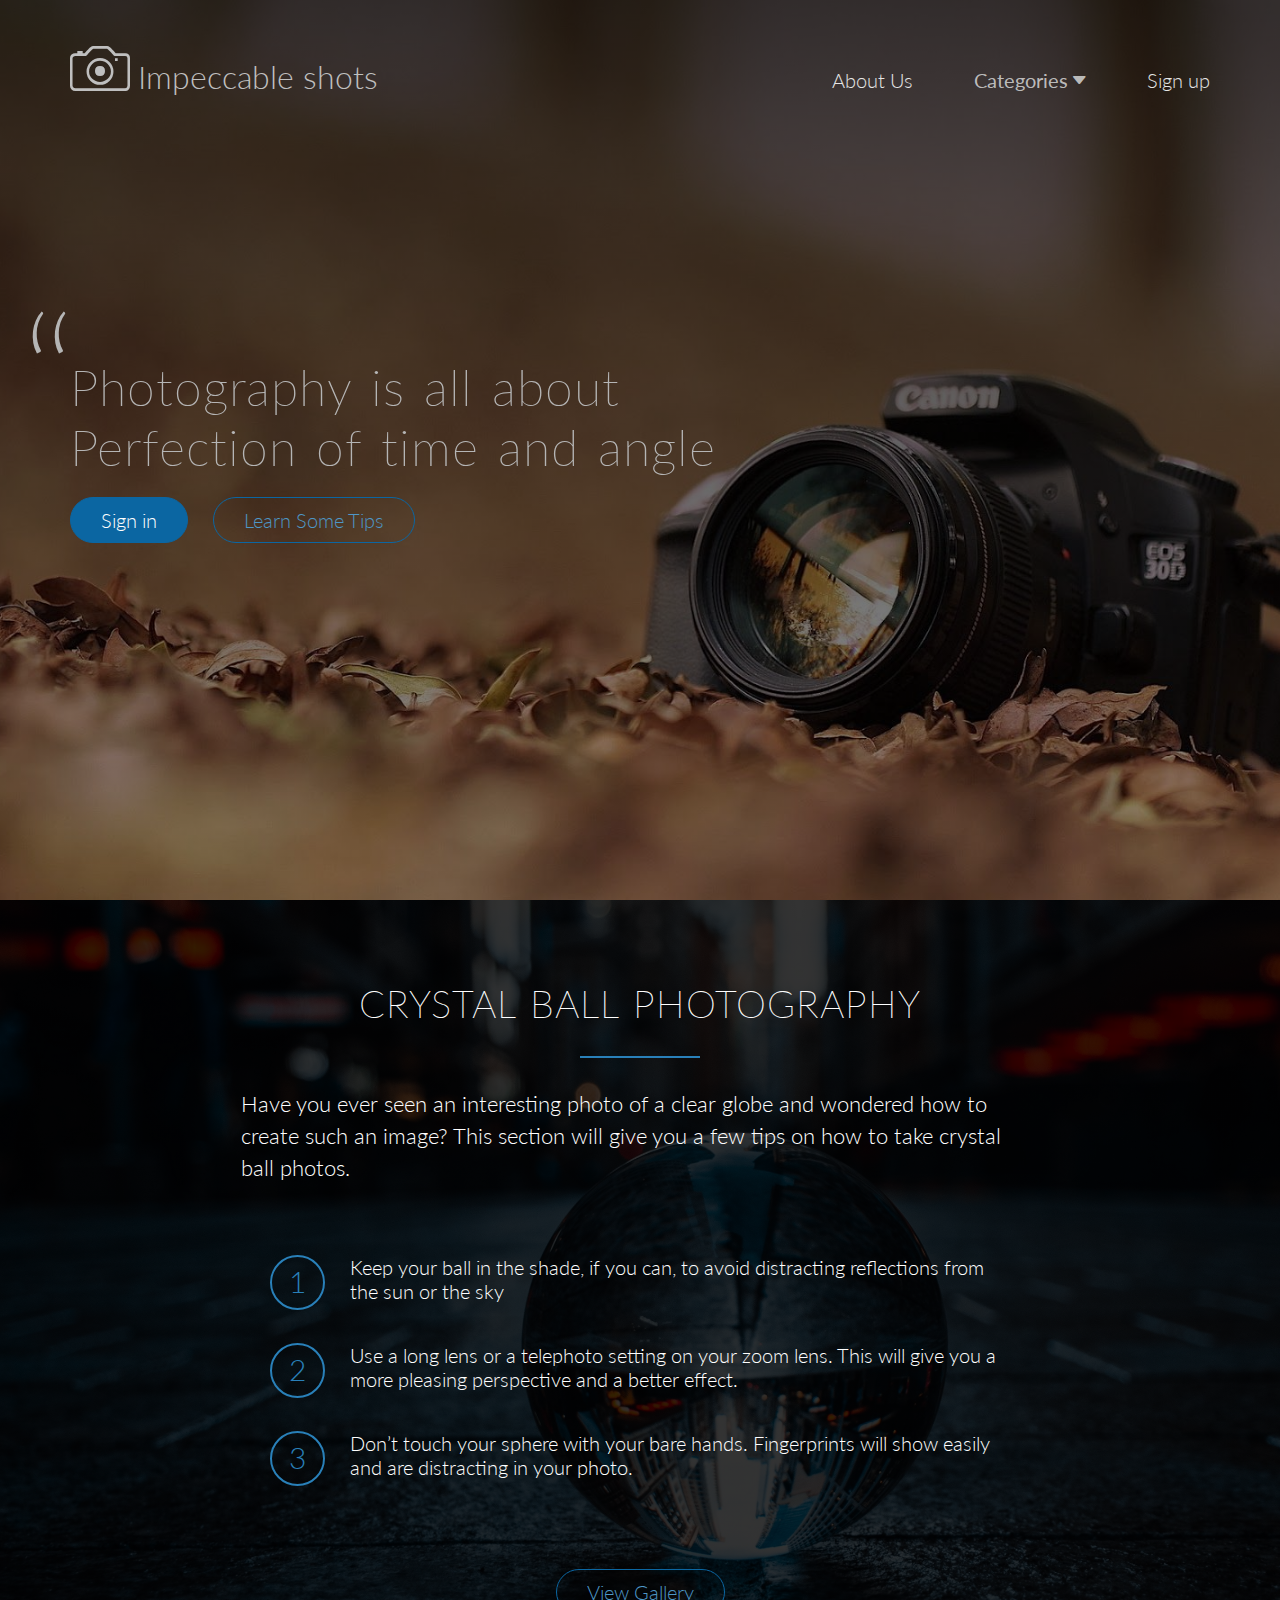
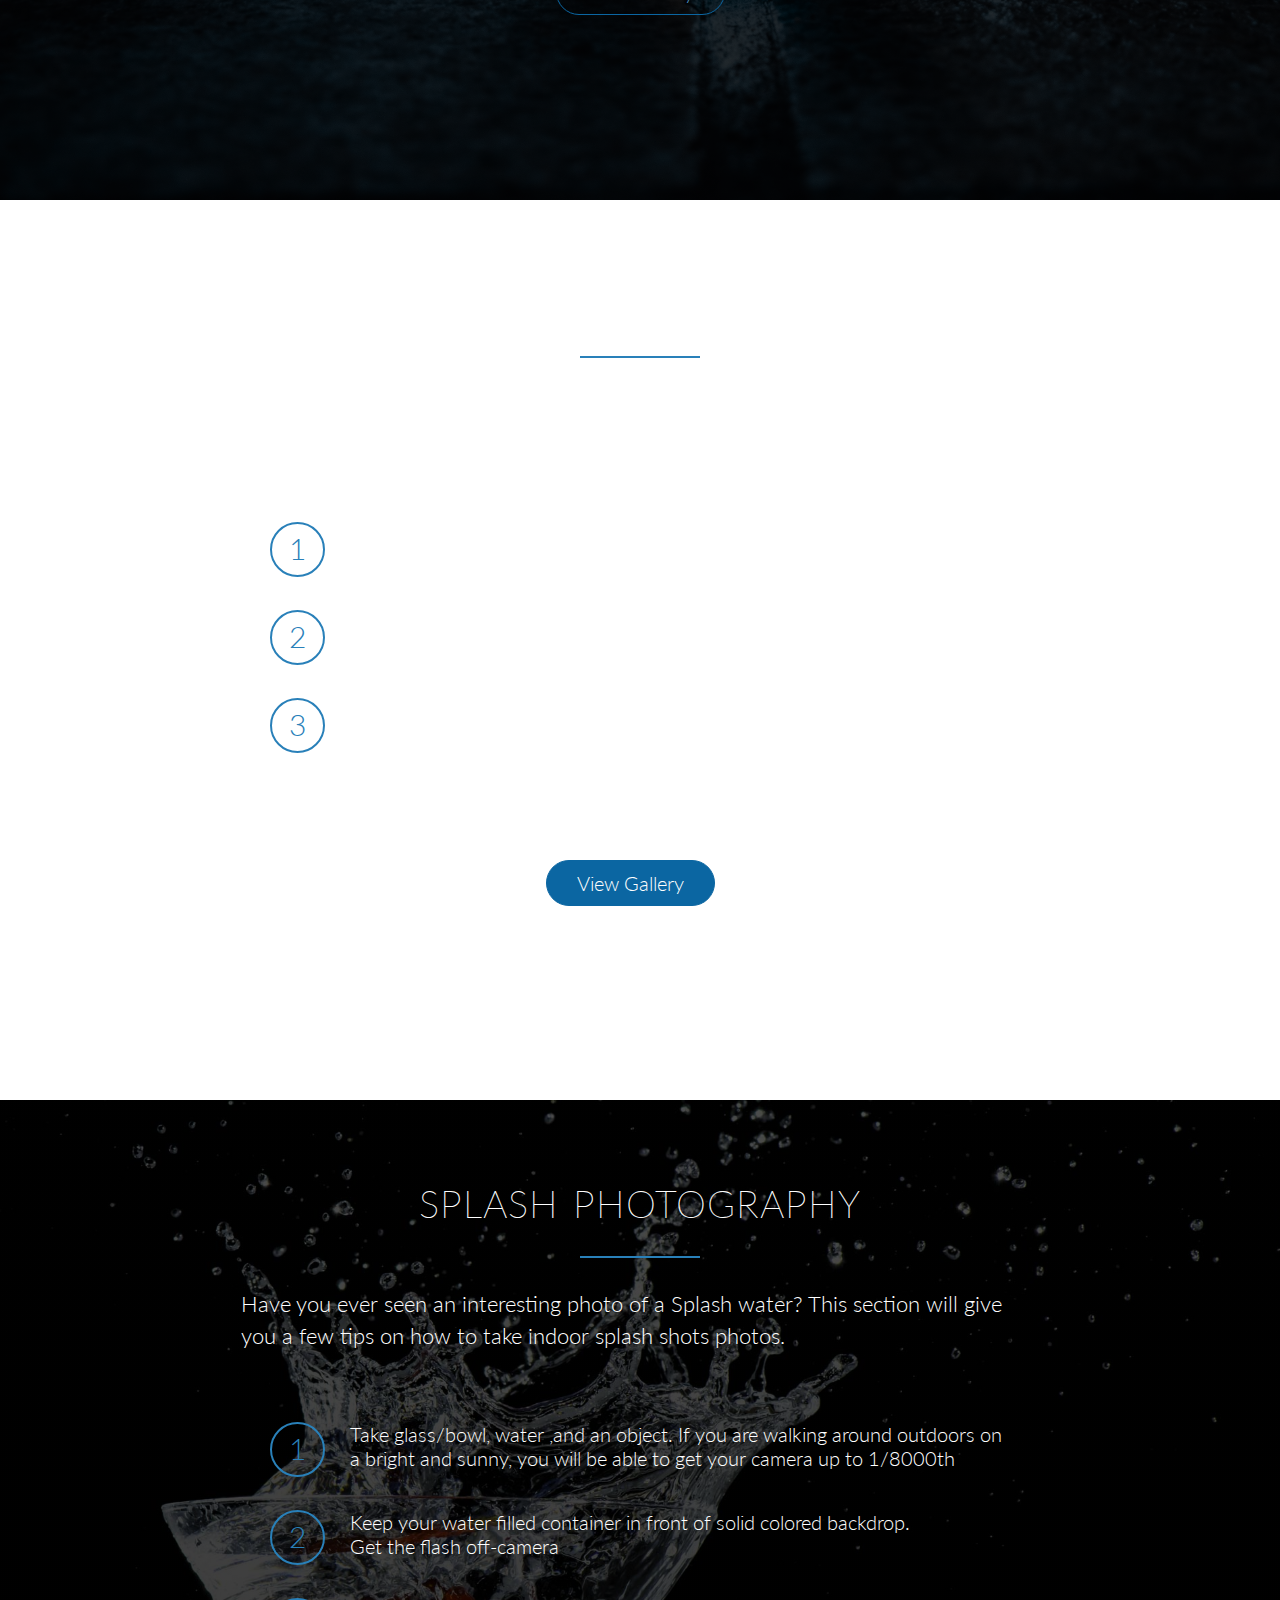
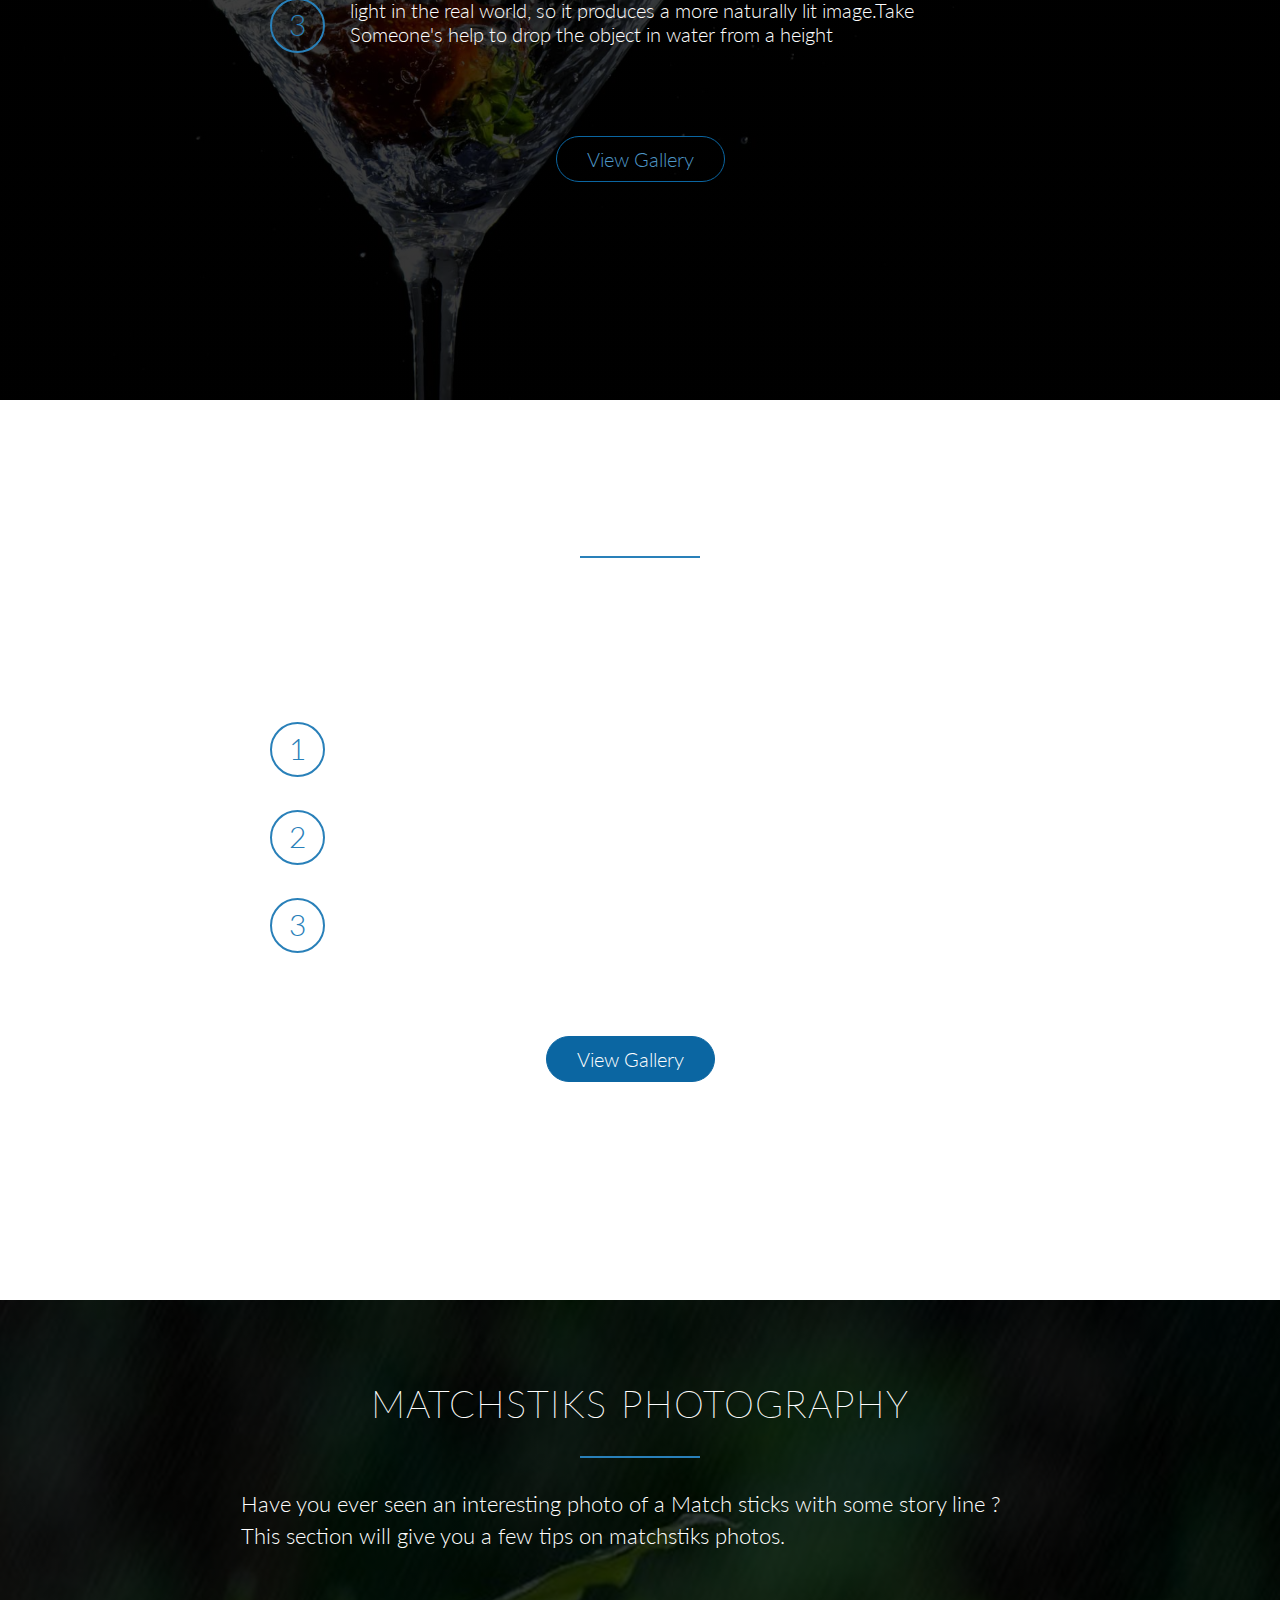
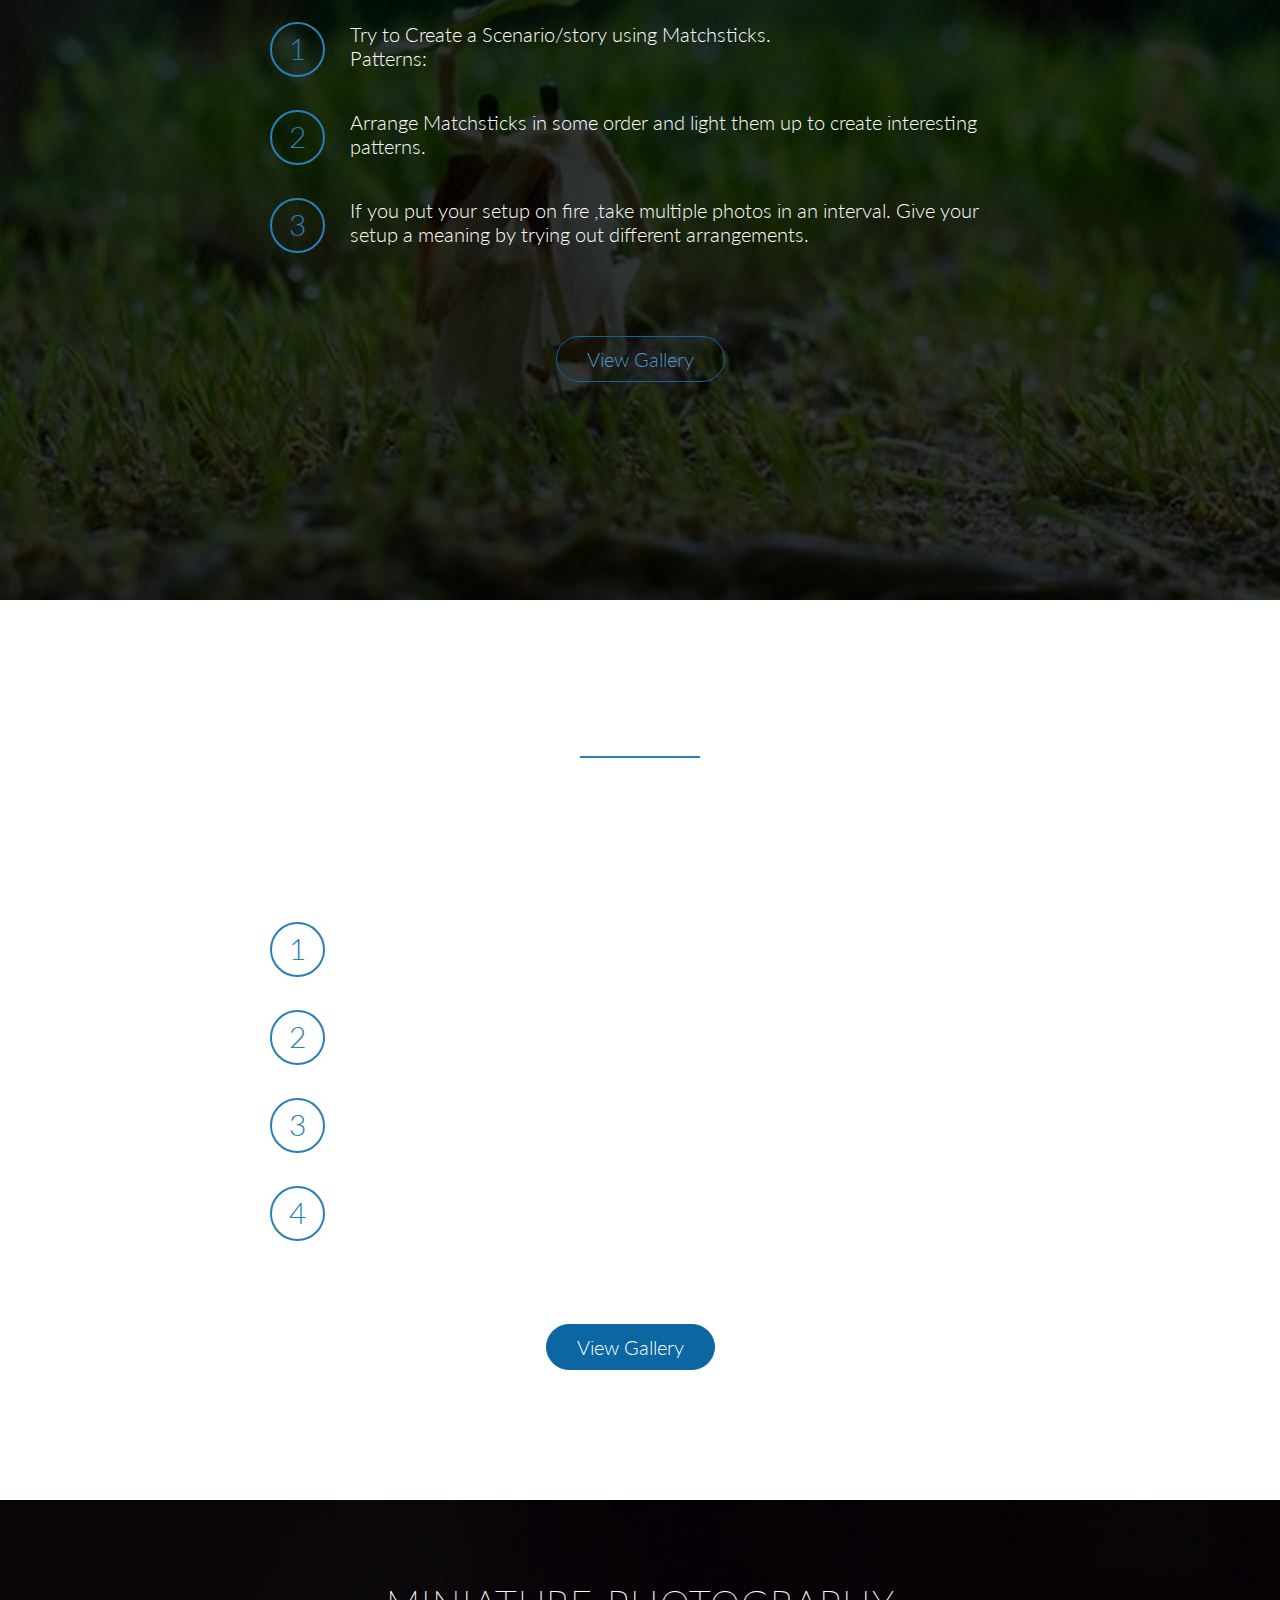
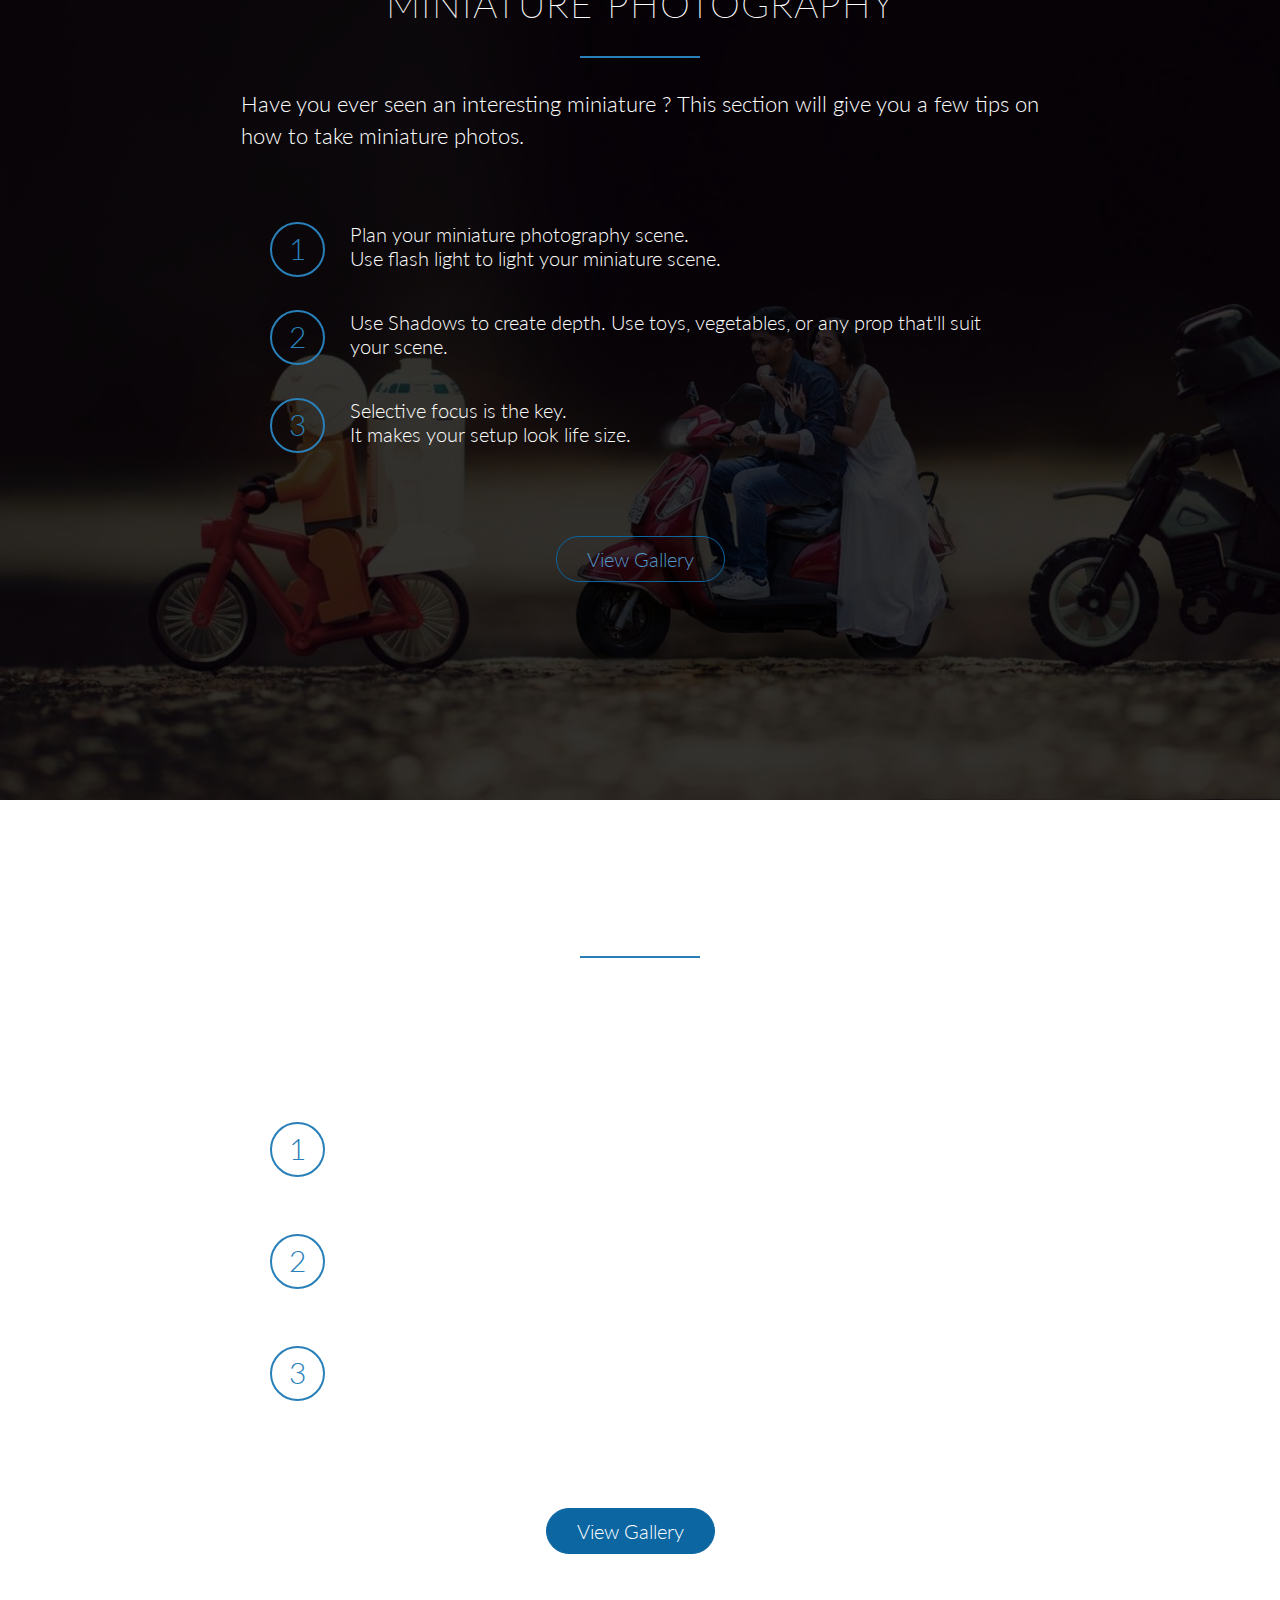
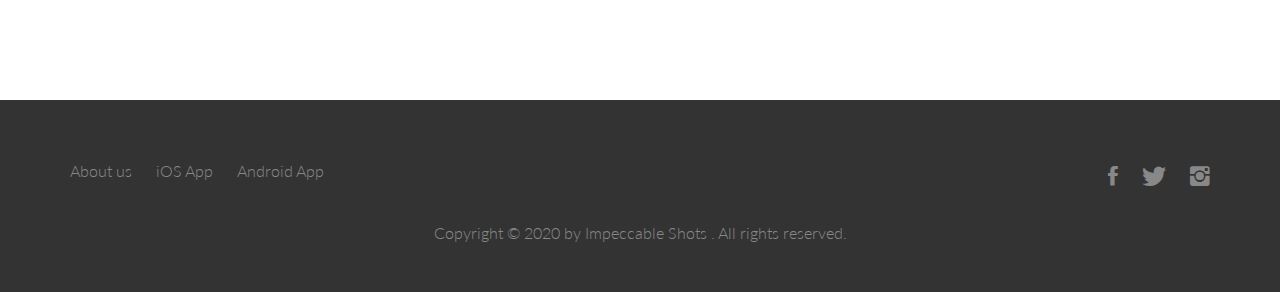
<file: Photography website/index.html>
<!doctype html>
<html lang="en">
    <head>
      <link rel="stylesheet" type="text/css" href="vendors/css/normalize.css">
        <link rel="stylesheet" type="text/css" href="vendors/css/grid.css">
        <link rel ="stylesheet" type="text/css" href="resources/css/style.css">  
        <link rel ="stylesheet" type="text/css" href="vendors/css/ionicons.min.css">
        <link href="https://fonts.googleapis.com/css2?family=Lato:ital,wght@0,100;0,300;0,400;1,300&display=swap" rel="stylesheet">
        <title>Impeccable Shots</title>
    </head>
    <body>
        <header>
            <nav>
            <div class="row">
                  <i class="ion-ios-camera-outline logo"><span>Impeccable shots</span></i>
                <ul class="main-nav">
                <li><a href="aboutus.html">About Us</a></li>
                
                <li><div class="dropdown">
    <button class="dropbtn">Categories 
      <i class="ion-arrow-down-b"></i>
    </button>
    <div class="dropdown-content">
      <a href="#crystal">Crystal Ball </a>
      <a href="#oil">Oil and Water </a>
      <a href="#splash">Splash</a>
        <a href="#smoke">Smoke</a>
        <a href="#mat">Matchsticks</a>
        <a href="#flat">Flat Lay Food</a>
        <a href="#mini">Miniature</a>
        <a href="#land">Landscape</a>
                    </div></div> </li>
                <li><a href="signup.html">Sign up</a> </li>
                </ul>
                </div>
            </nav>
           
           <div class="herotextbox" >
               <h1><blockquote>Photography is all about <br> Perfection of time and angle</blockquote>
                </h1>
                <a href="signin.html" class="btn btn-full" >Sign in</a> 
                <a href="#crystal" class="btn btn-ghost" >Learn Some Tips </a>
            </div>
                
        
        </header>
        
        <section class="vaccant crystalball" id="crystal">
        <h2>Crystal Ball Photography</h2>
            <div class="row">
            <p class="starterp">Have you ever seen an interesting photo of a clear globe and wondered how to create such an image? This section will give you a few tips on how to take crystal ball photos.</p>
            </div>
            <div class="row steps-box">
             <div class="works-step">
                  <div>1</div>
                  <p>Keep your ball in the shade, if you can, to avoid distracting reflections from the sun or the sky</p>
                  </div>
                  <div class="works-step">
                  <div>2</div>
                  <p>Use a long lens or a telephoto setting on your zoom lens. This will give you a more pleasing perspective and a better effect.</p>
                  </div>
                  <div class="works-step">
                  <div>3</div>
                 <p>Don’t touch your sphere with your bare hands. Fingerprints will show easily and are distracting in your photo.</p>
                  </div>
                <div class="format">  <a href="gallery.html" class="btn btn-ghost " >View Gallery </a></div>
              
                </div>
        
        </section>
        
        <section class="vaccant oil" id="oil">
        <h2>Oil and Water Photography</h2>
            <div class="row">
            <p class="starterp">Have you ever seen an interesting photo of a rainbow drops ? This section will give you a few tips on how to take Oil on water photos.</p>
            </div>
            <div class="row steps-box">
             <div class="works-step">
                  <div>1</div>
                  <p>Make sure your images are colourful, full of visual interest and bright.Collect together a few basic items-Glass,Water,Oil</p>
                  </div>
                  <div class="works-step">
                  <div>2</div>
                  <p>A bright and bold background will enhance your images and Set up your workspace</p>
                  </div>
                  <div class="works-step">
                  <div>3</div>
                 <p>Be aware that the amount of water.Add washing-up liquid to emphasise the oil droplets.Now Use a macro lens to get good and close to your oil and water abstracts</p>
                  </div>
                <div class="format">  <a href="gallery.html" class="btn btn-full " >View Gallery </a></div>
              
                </div>
        
        </section>
        
         <section class="vaccant splashshot" id="splash">
        <h2>Splash Photography</h2>
            <div class="row">
            <p class="starterp">Have you ever seen an interesting photo of a Splash water? This section will give you a few tips on how to take indoor splash shots photos.</p>
            </div>
            <div class="row steps-box">
             <div class="works-step">
                  <div>1</div>
                  <p>Take glass/bowl, water ,and an object. If you are walking around outdoors on a bright and sunny, you will be able to get your camera up to 1/8000th</p>
                  </div>
                  <div class="works-step">
                  <div>2</div>
                  <p>Keep your water filled container in front of solid colored backdrop.<br>Get the flash off-camera</p>
                  </div>
                  <div class="works-step">
                  <div>3</div>
                 <p>light in the real world, so it produces a more naturally lit image.Take Someone's help to drop the object in water from a height</p>
                  </div>
                <div class="format">  <a href="gallery.html" class="btn btn-ghost " >View Gallery </a></div>
              
                </div>
        
        </section>
        
        <section class="vaccant smoke" id="smoke">
        <h2>Smoke Photography</h2>
            <div class="row">
            <p class="starterp">Have you ever seen an interesting photo of a Smoke ? This section will give you a few tips on how to take smoke photos.</p>
            </div>
            <div class="row steps-box">
             <div class="works-step">
                  <div>1</div>
                  <p>Take incense Sticks.<br>Use a container or an object as your subject. </p>
                  </div>
                  <div class="works-step">
                  <div>2</div>
                  <p>Put the Incense sticks inside it or somewhere out of your frame.<br>Background should be black or dark.</p>
                  </div>
                  <div class="works-step">
                  <div>3</div>
                 <p>Make sure that your background is dark. Now start clicking photos and experiment with different objects.</p>
                  </div>
                <div class="format">  <a href="gallery.html" class="btn btn-full " >View Gallery </a></div>
              
                </div>
        </section>
         <section class="vaccant matchsticks" id="mat">
        <h2>matchstiks Photography</h2>
            <div class="row">
            <p class="starterp">Have you ever seen an interesting photo of a Match sticks with some story line ? This section will give you a few tips on matchstiks photos.</p>
            </div>
            <div class="row steps-box">
             <div class="works-step">
                  <div>1</div>
                  <p>Try to Create a Scenario/story using Matchsticks.<br>Patterns:</p>
                  </div>
                  <div class="works-step">
                  <div>2</div>
                  <p>Arrange Matchsticks in some order and light them up to create interesting patterns.</p>
                  </div>
                  <div class="works-step">
                  <div>3</div>
                 <p>If you put your setup on fire ,take multiple photos in an interval. Give your setup a meaning by trying out different arrangements.</p>
                  </div>
                <div class="format">  <a href="gallery.html" class="btn btn-ghost " >View Gallery </a></div>
              
                </div>
        
        </section>
         
        <section class="vaccant food" id="flat">
        <h2>Flat lay food photos</h2>
            <div class="row">
            <p class="starterp">Have you ever seen an interesting photo of a food ? This section will give you a few tips on how to take flat food photos.</p>
            </div>
            <div class="row steps-box">
             <div class="works-step">
                  <div>1</div>
                  <p>Background:Choose a clean surface (wood,cloth,chart paper, tiles) that goes well with the vibe and your subjects.</p>
                  </div>
                  <div class="works-step">
                  <div>2</div>
                  <p>Human element: Stirring, mixing, slicing, eating, chopping, there are a ton of actions that you can play with.  </p>
                  </div>
                  <div class="works-step">
                  <div>3</div>
                 <p>Use props: make use of raw ingredientd used in your dish, cutlery , or tiny objects with similar color and shapes.</p>
                  </div>
                <div class="works-step">
                <div>4</div>
                 <p>Natural Light: keep your setup close to natural light. Even and bright light helps you capture the real colors.</p>
                  </div>
                <div class="format">  <a href="gallery.html" class="btn btn-full " >View Gallery </a></div>
              
                </div>
        </section>
         <section class="vaccant miniature" id="mini">
        <h2>Miniature photography</h2>
            <div class="row">
            <p class="starterp">Have you ever seen an interesting miniature ? This section will give you a few tips on how to take miniature photos.</p>
            </div>
            <div class="row steps-box">
             <div class="works-step">
                  <div>1</div>
                  <p>Plan your miniature photography scene.<br>Use flash light to light your miniature scene.</p>
                  </div>
                  <div class="works-step">
                  <div>2</div>
                  <p>Use Shadows to create depth. Use toys, vegetables, or any prop that'll suit your scene.</p>
                  </div>
                  <div class="works-step">
                  <div>3</div>
                 <p>Selective focus is the key.<br>It makes your setup look life size.</p>
                  </div>
                <div class="format">  <a href="gallery.html" class="btn btn-ghost " >View Gallery </a></div>
              
                </div>
        
        </section>
         <section class="vaccant landscape" id="land">
        <h2>Landscape photography</h2>
            <div class="row">
            <p class="starterp">Have you ever seen an Landscape photos ? This section will give you a few tips on how to take such photos.</p>
            </div>
            <div class="row steps-box">
             <div class="works-step">
                  <div>1</div>
                  <p>Flowing Water: 

If a river or stream flows through the landscape you are shooting, think about the character of it and how to convey that character in the image. </p>
                  </div>
                  <div class="works-step">
                  <div>2</div>
                  <p>Forests: As with any photograph, find a point of interest. It might be one slightly different tree trunk, a path winding through, or a splash of color on a flowering vine. </p>
                  </div>
                  <div class="works-step">
                  <div>3</div>
                 <p>Plains and Prairies: 

Wide-open spaces such as plains and prairies are among the hardest landscapes of all to photograph well because often they lack an obvious point of interest.</p>
                  </div>
                <div class="format">  <a href="gallery.html" class="btn btn-full " >View Gallery </a></div>
              
                </div>
        
        </section>
        <footer>
            <div class="row">
                <div class="col span-1-of-2">
                    <ul class="footer-nav">
                        <li><a href="aboutus.html" target="_blank">About us</a></li>
                        
                        <li><a href="https://www.apple.com/ios/app-store/" target="_blank">iOS App</a></li>
                        <li><a href="https://play.google.com/store/apps?hl=en" target="_blank">Android App</a></li>
                    </ul>
                </div>
                <div class="col span-1-of-2">
                    <ul class="social-links">
                        <li><a href="https://www.facebook.com/impeccable.shots.90"target="_blank"><i class="ion-social-facebook"></i></a></li>
                        <li><a href="https://twitter.com"target="_blank"><i class="ion-social-twitter"></i></a></li>
                        
                        <li><a href="https://www.instagram.com/impeccable.shots/?igshid=rq5lzuj3lg4x"target="_blank"><i class="ion-social-instagram"></i></a></li>
                    </ul>
                </div>
            </div>
            <div class="row">
                <p>
                    Copyright &copy; 2020 by Impeccable Shots . All rights reserved.
                </p>
            </div>
        </footer>
       
    </body>
</html>
</file>
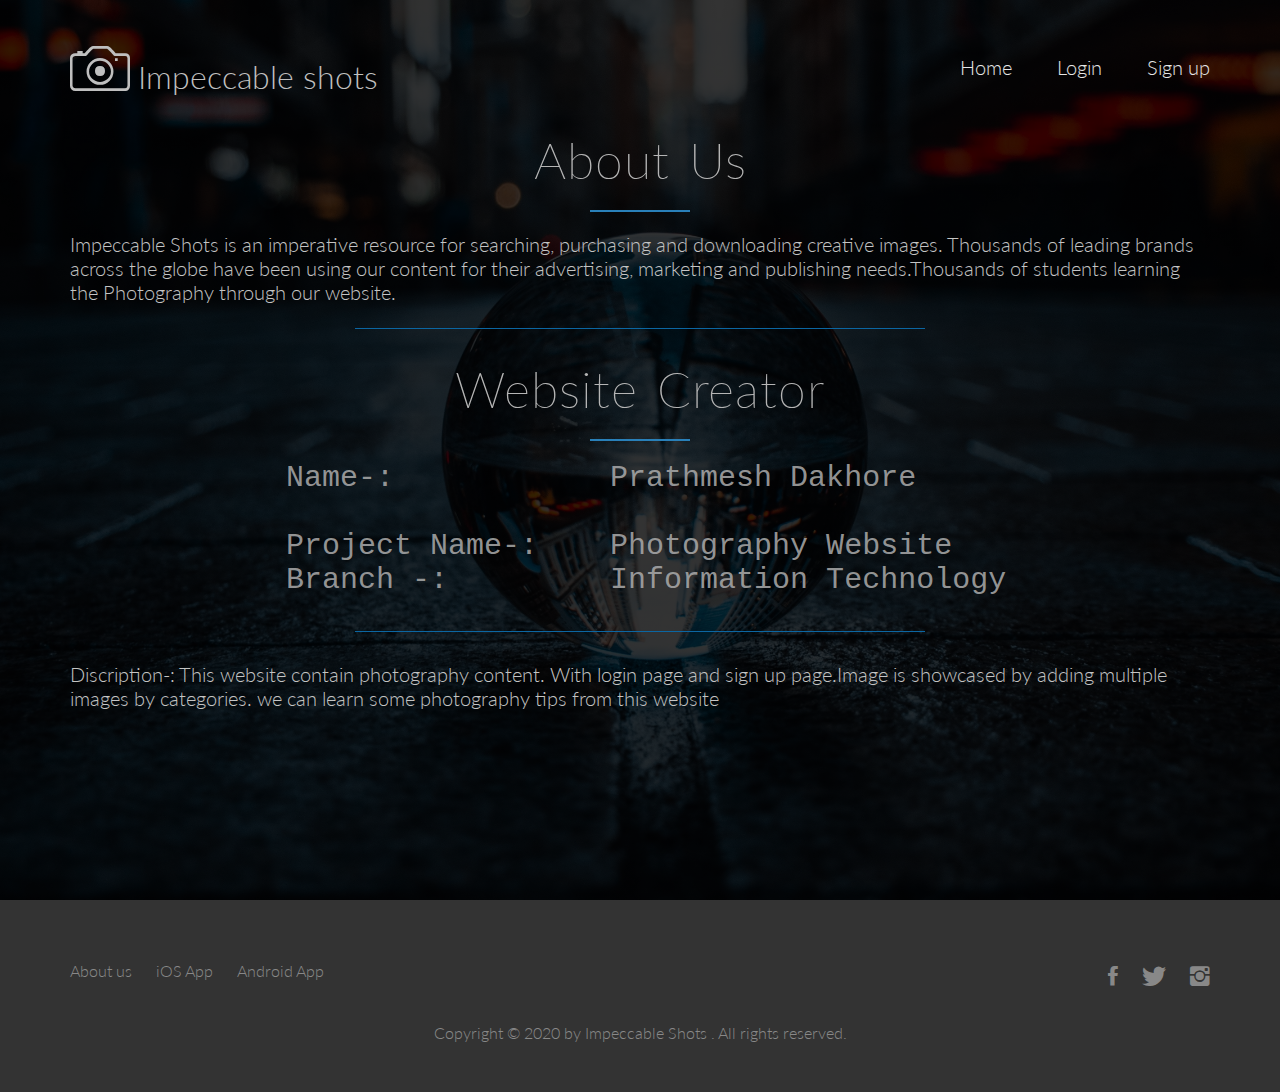
<file: Photography website/aboutus.html>
<!doctype html>
<html lang="en">
    <head>
        <link rel="stylesheet" type="text/css" href="vendors/css/grid.css">
         <link rel ="stylesheet" type="text/css" href="resources/css/style.css"> 
        <link rel ="stylesheet" type="text/css" href="resources/css/aboutus.css"> 
        <link rel ="stylesheet" type="text/css" href="vendors/css/ionicons.min.css">
        <link href="https://fonts.googleapis.com/css2?family=Lato:ital,wght@0,100;0,300;0,400;1,300&display=swap" rel="stylesheet">
        <title>About Us</title>
    </head>
    <section>
        <nav>
            <div class="row">
                  <i class="ion-ios-camera-outline logo"><span>Impeccable shots</span></i>
                <ul class="main-nav">
                <li><a href="index.html">Home</a></li>
                
                <li><a href="signin.html">Login</a> </li>
                <li><a href="signup.html">Sign up</a> </li>
                </ul>
                </div>
            </nav>
    <body>
        <div class="row">
   <h1>About Us</h1>
            <p>Impeccable Shots is an imperative resource for searching, purchasing and downloading creative images. Thousands of leading brands across the globe have been using our content for their advertising, marketing and publishing needs.Thousands of students learning the Photography through our website.</p><br>
            <hr>
            <h1>Website Creator</h1>
            
            <pre>            Name-:            Prathmesh Dakhore
            
            Project Name-:    Photography Website
            Branch -:         Information Technology
                   </pre>
          <hr>
            <p> Discription-:     This website contain photography content. With login page
                                    and sign up page.Image is showcased by adding multiple images by categories. we can learn 
                                    some photography tips from this website</p>
            

        </div>
       </body>
        </section>
     <footer>
            <div class="row">
                <div class="col span-1-of-2">
                    <ul class="footer-nav">
                        <li><a href="aboutus.html" target="_blank">About us</a></li>
                        
                        <li><a href="https://www.apple.com/ios/app-store/" target="_blank">iOS App</a></li>
                        <li><a href="https://play.google.com/store/apps?hl=en" target="_blank">Android App</a></li>
                    </ul>
                </div>
                <div class="col span-1-of-2">
                    <ul class="social-links">
                        <li><a href="https://www.facebook.com/impeccable.shots.90"target="_blank"><i class="ion-social-facebook"></i></a></li>
                        <li><a href="https://twitter.com"target="_blank"><i class="ion-social-twitter"></i></a></li>
                        
                        <li><a href="https://www.instagram.com/impeccable.shots/?igshid=rq5lzuj3lg4x"target="_blank"><i class="ion-social-instagram"></i></a></li>
                    </ul>
                </div>
            </div>
            <div class="row">
                <p>
                    Copyright &copy; 2020 by Impeccable Shots . All rights reserved.
                </p>
            </div>
        </footer>
</html>
</file>
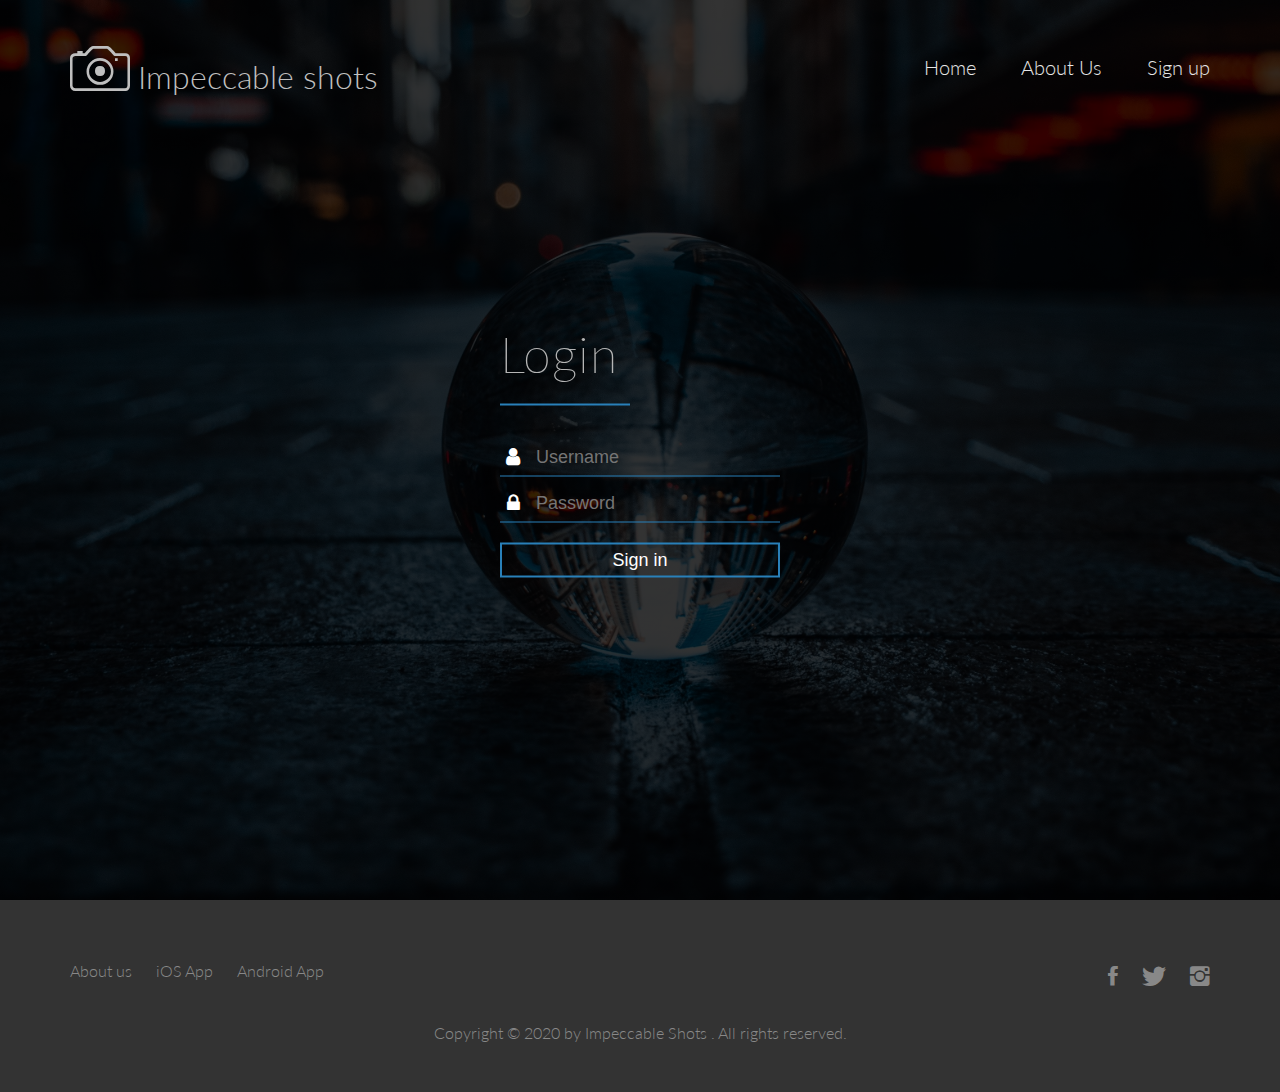
<file: Photography website/signin.html>
<!doctype html>
<html lang="en">
    <head>
        <link rel="stylesheet" type="text/css" href="vendors/css/grid.css">
         <link rel ="stylesheet" type="text/css" href="resources/css/style.css"> 
        <link rel ="stylesheet" type="text/css" href="resources/css/signin.css"> 
        <link rel ="stylesheet" type="text/css" href="vendors/css/ionicons.min.css">
        <link href="https://fonts.googleapis.com/css2?family=Lato:ital,wght@0,100;0,300;0,400;1,300&display=swap" rel="stylesheet">
        <title>Login</title>
    </head>
    <section>
        <nav>
            <div class="row">
                  <i class="ion-ios-camera-outline logo"><span>Impeccable shots</span></i>
                <ul class="main-nav">
                <li><a href="index.html"> Home</a></li>
                <li><a href="aboutus.html">About Us</a></li>
                
                <li><a href="signup.html">Sign up</a> </li>
                </ul>
                </div>
            </nav>
    <body>
    <div class="login-box">
        <h1>Login</h1>
        <div class="textbox">
            <i class="fa fa-user" aria-hidden="true"></i>
        <input type="text" placeholder="Username" name="" value="">
        </div>
        <div class="textbox">
             <i class="fa fa-lock" aria-hidden="true"></i>
        <input type="password" placeholder="Password" name="" value="">
        </div>
      
        <input class="btn" type="button" placeholder="Username" name="" value="Sign in">
        
        </div>
    </body>
        </section>
     <footer>
            <div class="row">
                <div class="col span-1-of-2">
                    <ul class="footer-nav">
                        <li><a href="aboutus.html" target="_blank">About us</a></li>
                        
                        <li><a href="https://www.apple.com/ios/app-store/" target="_blank">iOS App</a></li>
                        <li><a href="https://play.google.com/store/apps?hl=en" target="_blank">Android App</a></li>
                    </ul>
                </div>
                <div class="col span-1-of-2">
                    <ul class="social-links">
                        <li><a href="https://www.facebook.com/impeccable.shots.90"target="_blank"><i class="ion-social-facebook"></i></a></li>
                        <li><a href="https://twitter.com"target="_blank"><i class="ion-social-twitter"></i></a></li>
                        
                        <li><a href="https://www.instagram.com/impeccable.shots/?igshid=rq5lzuj3lg4x"target="_blank"><i class="ion-social-instagram"></i></a></li>
                    </ul>
                </div>
            </div>
            <div class="row">
                <p>
                    Copyright &copy; 2020 by Impeccable Shots . All rights reserved.
                </p>
            </div>
        </footer>
</html>
</file>
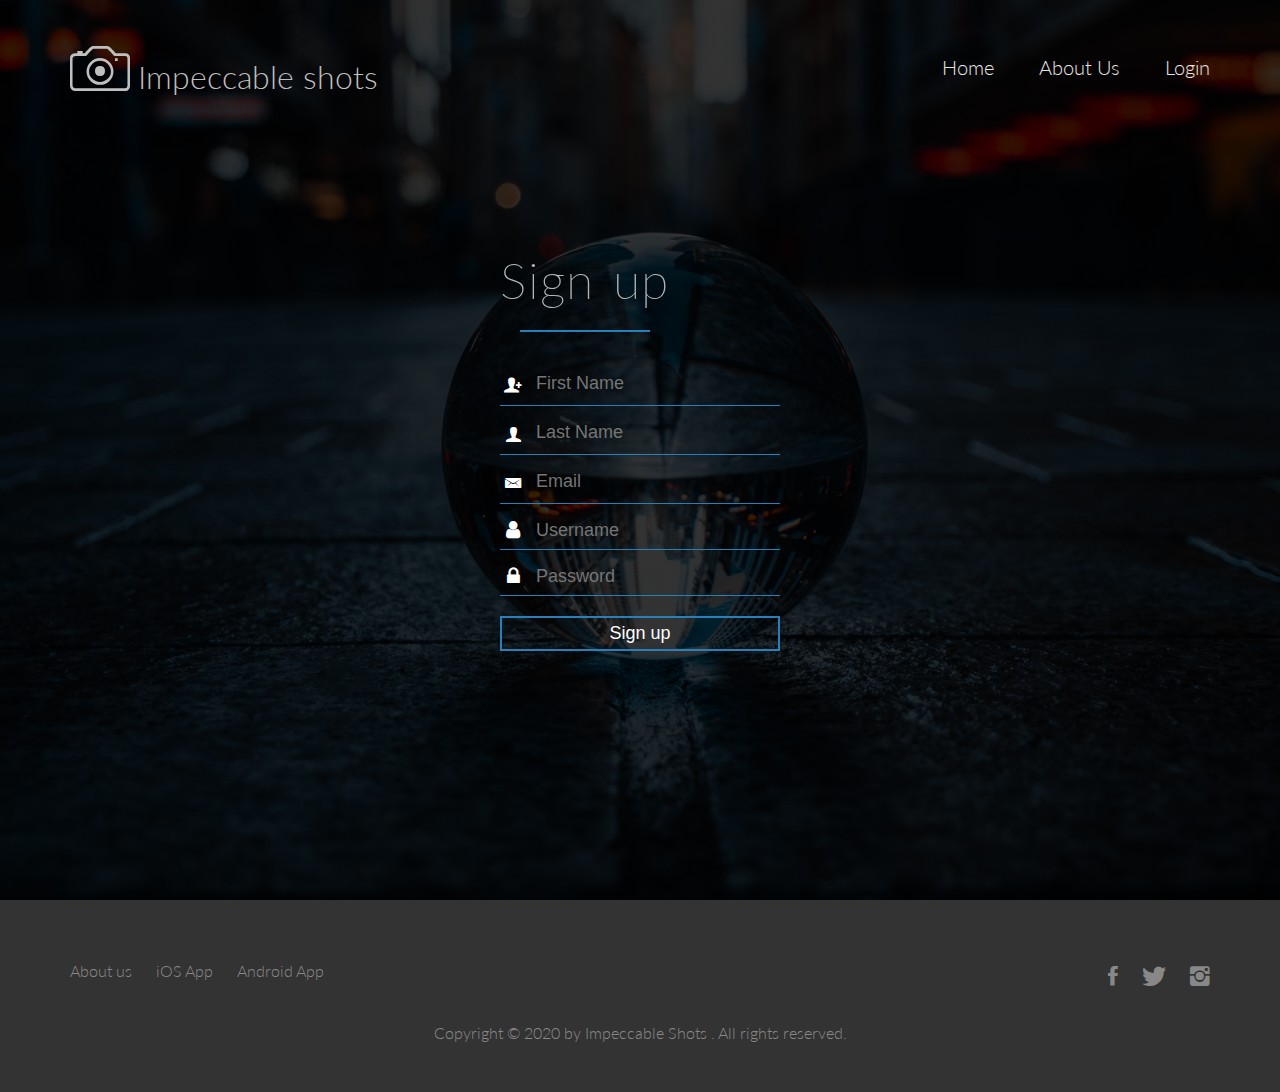
<file: Photography website/signup.html>
<!doctype html>
<html lang="en">
    <head>
        <link rel="stylesheet" type="text/css" href="vendors/css/grid.css">
         <link rel ="stylesheet" type="text/css" href="resources/css/style.css"> 
        <link rel ="stylesheet" type="text/css" href="resources/css/signup.css"> 
        <link rel ="stylesheet" type="text/css" href="vendors/css/ionicons.min.css">
        <link href="https://fonts.googleapis.com/css2?family=Lato:ital,wght@0,100;0,300;0,400;1,300&display=swap" rel="stylesheet">
        <title>Sign up</title>
    </head>
</html>
 <section>
        <nav>
            <div class="row">
                  <i class="ion-ios-camera-outline logo"><span>Impeccable shots</span></i>
                <ul class="main-nav">
                <li><a href="index.html"> Home</a></li>
                <li><a href="aboutus.html">About Us</a></li>
                
                <li><a href="signin.html">Login</a> </li>
                </ul>
                </div>
            </nav>
    <body>
    <div class="login-box">
        <h1>Sign up</h1>
        <div class="textbox">
            <i class="ion-person-add" ></i>
        <input type="text" placeholder="First Name " name="" value="" required>
        </div>
        <div class="textbox">
            <i class="ion-person"  ></i>
        <input type="text" placeholder="Last Name" name="" value=""required>
        </div>
        <div class="textbox">
            <i class="ion-email" ></i>
        <input type="text" placeholder="Email" name="" value=""required>
        </div>
        
        <div class="textbox">
            <i class="fa fa-user" ></i>
        <input type="text" placeholder="Username" name="" value=""required>
        </div>
        <div class="textbox">
             <i class="fa fa-lock" ></i>
        <input type="password" placeholder="Password" name="" value=""required>
        </div>
      
        <input class="btn" type="button" placeholder="Username" name="" value="Sign up">
        
        </div>
    </body>
        </section>
 <footer>
            <div class="row">
                <div class="col span-1-of-2">
                    <ul class="footer-nav">
                        <li><a href="aboutus.html" target="_blank">About us</a></li>
                        
                        <li><a href="https://www.apple.com/ios/app-store/" target="_blank">iOS App</a></li>
                        <li><a href="https://play.google.com/store/apps?hl=en" target="_blank">Android App</a></li>
                    </ul>
                </div>
                <div class="col span-1-of-2">
                    <ul class="social-links">
                        <li><a href="https://www.facebook.com/impeccable.shots.90"target="_blank"><i class="ion-social-facebook"></i></a></li>
                        <li><a href="https://twitter.com"target="_blank"><i class="ion-social-twitter"></i></a></li>
                        
                        <li><a href="https://www.instagram.com/impeccable.shots/?igshid=rq5lzuj3lg4x"target="_blank"><i class="ion-social-instagram"></i></a></li>
                    </ul>
                </div>
            </div>
            <div class="row">
                <p>
                    Copyright &copy; 2020 by Impeccable Shots . All rights reserved.
                </p>
            </div>
        </footer>
</file>
<file: Photography website/vendors/css/grid.css>
/*  SECTIONS  ============================================================================= */

.section {
	clear: both;
	padding: 0px;
	margin: 0px;
}

/*  GROUPING  ============================================================================= */

.row {
    zoom: 1; /* For IE 6/7 (trigger hasLayout) */
}

.row:before,
.row:after {
    content:"";
    display:table;
}
.row:after {
    clear:both;
}

/*  GRID COLUMN SETUP   ==================================================================== */

.col {
	display: block;
	float:left;
	margin: 1% 0 1% 1.6%;
}

.col:first-child { margin-left: 0; } /* all browsers except IE6 and lower */


/*  REMOVE MARGINS AS ALL GO FULL WIDTH AT 480 PIXELS */

@media only screen and (max-width: 480px) {
	.col { 
		/*margin: 1% 0 1% 0%;*/
        margin: 0;
	}
}


/*  GRID OF TWO   ============================================================================= */


.span-2-of-2 {
	width: 100%;
}

.span-1-of-2 {
	width: 49.2%;
}

/*  GO FULL WIDTH AT LESS THAN 480 PIXELS */

@media only screen and (max-width: 480px) {
	.span-2-of-2 {
		width: 100%; 
	}
	.span-1-of-2 {
		width: 100%; 
	}
}


/*  GRID OF THREE   ============================================================================= */

	
.span-3-of-3 {
	width: 100%; 
}

.span-2-of-3 {
	width: 66.13%; 
}

.span-1-of-3 {
	width: 32.26%; 
}


/*  GO FULL WIDTH AT LESS THAN 480 PIXELS */

@media only screen and (max-width: 480px) {
	.span-3-of-3 {
		width: 100%; 
	}
	.span-2-of-3 {
		width: 100%; 
	}
	.span-1-of-3 {
		width: 100%;
	}
}

/*  GRID OF FOUR   ============================================================================= */

	
.span-4-of-4 {
	width: 100%; 
}

.span-3-of-4 {
	width: 74.6%; 
}

.span-2-of-4 {
	width: 49.2%; 
}

.span-1-of-4 {
	width: 23.8%; 
}


/*  GO FULL WIDTH AT LESS THAN 480 PIXELS */

@media only screen and (max-width: 480px) {
	.span-4-of-4 {
		width: 100%; 
	}
	.span-3-of-4 {
		width: 100%; 
	}
	.span-2-of-4 {
		width: 100%; 
	}
	.span-1-of-4 {
		width: 100%; 
	}
}


/*  GRID OF FIVE   ============================================================================= */

	
.span-5-of-5 {
	width: 100%;
}

.span-4-of-5 {
  	width: 79.68%; 
}

.span-3-of-5 {
  	width: 59.36%; 
}

.span-2-of-5 {
  	width: 39.04%;
}

.span-1-of-5 {
  	width: 18.72%;
}


/*  GO FULL WIDTH AT LESS THAN 480 PIXELS */

@media only screen and (max-width: 480px) {
	.span-5-of-5 {
		width: 100%; 
	}
	.span-4-of-5 {
		width: 100%; 
	}
	.span-3-of-5 {
		width: 100%; 
	}
	.span-2-of-5 {
		width: 100%; 
	}
	.span-1-of-5 {
		width: 100%; 
	}
}


/*  GRID OF SIX   ============================================================================= */


.span-6-of-6 {
	width: 100%;
}

.span-5-of-6 {
  	width: 83.06%;
}

.span-4-of-6 {
  	width: 66.13%;
}

.span-3-of-6 {
  	width: 49.2%;
}

.span-2-of-6 {
  	width: 32.26%;
}

.span-1-of-6 {
  	width: 15.33%;
}


/*  GO FULL WIDTH AT LESS THAN 480 PIXELS */

@media only screen and (max-width: 480px) {
	.span-6-of-6 {
		width: 100%; 
	}
	.span-5-of-6 {
		width: 100%; 
	}
	.span-4-of-6 {
		width: 100%; 
	}
	.span-3-of-6 {
		width: 100%; 
	}
	.span-2-of-6 {
		width: 100%; 
	}
	.span-1-of-6 {
		width: 100%; 
	}
}



/*  GRID OF SEVEN   ============================================================================= */


.span-7-of-7 {
	width: 100%;
}

.span-6-of-7 {
	width: 85.48%;
}

.span-5-of-7 {
  	width: 70.97%;
}

.span-4-of-7 {
  	width: 56.45%;
}

.span-3-of-7 {
  	width: 41.94%;
}

.span-2-of-7 {
  	width: 27.42%;
}

.span-1-of-7 {
  	width: 12.91%;
}


/*  GO FULL WIDTH AT LESS THAN 480 PIXELS */

@media only screen and (max-width: 480px) {
	.span-7-of-7 {
		width: 100%; 
	}
	.span-6-of-7 {
		width: 100%; 
	}
	.span-5-of-7 {
		width: 100%; 
	}
	.span-4-of-7 {
		width: 100%; 
	}
	.span-3-of-7 {
		width: 100%; 
	}
	.span-2-of-7 {
		width: 100%; 
	}
	.span-1-of-7 {
		width: 100%; 
	}
}


/*  GRID OF EIGHT   ============================================================================= */

	
.span-8-of-8 {
	width: 100%;
}

.span-7-of-8 {
	width: 87.3%; 
}

.span-6-of-8 {
	width: 74.6%; 
}

.span-5-of-8 {
	width: 61.9%; 
}

.span-4-of-8 {
	width: 49.2%; 
}

.span-3-of-8 {
	width: 36.5%;
}

.span-2-of-8 {
	width: 23.8%; 
}

.span-1-of-8 {
	width: 11.1%; 
}


/*  GO FULL WIDTH AT LESS THAN 480 PIXELS */

@media only screen and (max-width: 480px) {
	.span-8-of-8 {
		width: 100%; 
	}
	.span-7-of-8 {
		width: 100%; 
	}
	.span-6-of-8 {
		width: 100%; 
	}
	.span-5-of-8 {
		width: 100%; 
	}
	.span-4-of-8 {
		width: 100%; 
	}
	.span-3-of-8 {
		width: 100%; 
	}
	.span-2-of-8 {
		width: 100%; 
	}
	.span-1-of-8 {
		width: 100%; 
	}
}


/*  GRID OF NINE   ============================================================================= */


.span-9-of-9 {
	width: 100%;
}

.span-8-of-9 {
	width: 88.71%;
}

.span-7-of-9 {
	width: 77.42%; 
}

.span-6-of-9 {
	width: 66.13%; 
}

.span-5-of-9 {
	width: 54.84%; 
}

.span-4-of-9 {
	width: 43.55%; 
}

.span-3-of-9 {
	width: 32.26%;
}

.span-2-of-9 {
	width: 20.97%; 
}

.span-1-of-9 {
	width: 9.68%; 
}


/*  GO FULL WIDTH AT LESS THAN 480 PIXELS */

@media only screen and (max-width: 480px) {
	.span-9-of-9 {
		width: 100%; 
	}
	.span-8-of-9 {
		width: 100%; 
	}
	.span-7-of-9 {
		width: 100%; 
	}
	.span-6-of-9 {
		width: 100%; 
	}
	.span-5-of-9 {
		width: 100%; 
	}
	.span-4-of-9 {
		width: 100%; 
	}
	.span-3-of-9 {
		width: 100%; 
	}
	.span-2-of-9 {
		width: 100%; 
	}
	.span-1-of-9 {
		width: 100%; 
	}
}


/*  GRID OF TEN   ============================================================================= */


.span-10-of-10 {
	width: 100%;
}

.span-9-of-10 {
	width: 89.84%;
}

.span-8-of-10 {
	width: 79.68%;
}

.span-7-of-10 {
	width: 69.52%; 
}

.span-6-of-10 {
	width: 59.36%; 
}

.span-5-of-10 {
	width: 49.2%; 
}

.span-4-of-10 {
	width: 39.04%; 
}

.span-3-of-10 {
	width: 28.88%;
}

.span-2-of-10 {
	width: 18.72%; 
}

.span-1-of-10 {
	width: 8.56%; 
}


/*  GO FULL WIDTH AT LESS THAN 480 PIXELS */

@media only screen and (max-width: 480px) {
	.span-10-of-10 {
		width: 100%; 
	}
	.span-9-of-10 {
		width: 100%; 
	}
	.span-8-of-10 {
		width: 100%; 
	}
	.span-7-of-10 {
		width: 100%; 
	}
	.span-6-of-10 {
		width: 100%; 
	}
	.span-5-of-10 {
		width: 100%; 
	}
	.span-4-of-10 {
		width: 100%; 
	}
	.span-3-of-10 {
		width: 100%; 
	}
	.span-2-of-10 {
		width: 100%; 
	}
	.span-1-of-10 {
		width: 100%; 
	}
}


/*  GRID OF ELEVEN   ============================================================================= */

.span-11-of-11 {
	width: 100%;
}

.span-10-of-11 {
	width: 90.76%;
}

.span-9-of-11 {
	width: 81.52%;
}

.span-8-of-11 {
	width: 72.29%;
}

.span-7-of-11 {
	width: 63.05%; 
}

.span-6-of-11 {
	width: 53.81%; 
}

.span-5-of-11 {
	width: 44.58%; 
}

.span-4-of-11 {
	width: 35.34%; 
}

.span-3-of-11 {
	width: 26.1%;
}

.span-2-of-11 {
	width: 16.87%; 
}

.span-1-of-11 {
	width: 7.63%; 
}


/*  GO FULL WIDTH AT LESS THAN 480 PIXELS */

@media only screen and (max-width: 480px) {
	.span-11-of-11 {
		width: 100%; 
	}
	.span-10-of-11 {
		width: 100%; 
	}
	.span-9-of-11 {
		width: 100%; 
	}
	.span-8-of-11 {
		width: 100%; 
	}
	.span-7-of-11 {
		width: 100%; 
	}
	.span-6-of-11 {
		width: 100%; 
	}
	.span-5-of-11 {
		width: 100%; 
	}
	.span-4-of-11 {
		width: 100%; 
	}
	.span-3-of-11 {
		width: 100%; 
	}
	.span-2-of-11 {
		width: 100%; 
	}
	.span-1-of-11 {
		width: 100%; 
	}
}


/*  GRID OF TWELVE   ============================================================================= */

.span-12-of-12 {
	width: 100%;
}

.span-11-of-12 {
	width: 91.53%;
}

.span-10-of-12 {
	width: 83.06%;
}

.span-9-of-12 {
	width: 74.6%;
}

.span-8-of-12 {
	width: 66.13%;
}

.span-7-of-12 {
	width: 57.66%; 
}

.span-6-of-12 {
	width: 49.2%; 
}

.span-5-of-12 {
	width: 40.73%; 
}

.span-4-of-12 {
	width: 32.26%; 
}

.span-3-of-12 {
	width: 23.8%;
}

.span-2-of-12 {
	width: 15.33%; 
}

.span-1-of-12 {
	width: 6.86%; 
}


/*  GO FULL WIDTH AT LESS THAN 480 PIXELS */

@media only screen and (max-width: 480px) {
	.span-12-of-12 {
		width: 100%; 
	}
	.span-11-of-12 {
		width: 100%; 
	}
	.span-10-of-12 {
		width: 100%; 
	}
	.span-9-of-12 {
		width: 100%; 
	}
	.span-8-of-12 {
		width: 100%; 
	}
	.span-7-of-12 {
		width: 100%; 
	}
	.span-6-of-12 {
		width: 100%; 
	}
	.span-5-of-12 {
		width: 100%; 
	}
	.span-4-of-12 {
		width: 100%; 
	}
	.span-3-of-12 {
		width: 100%; 
	}
	.span-2-of-12 {
		width: 100%; 
	}
	.span-1-of-12 {
		width: 100%; 
	}
}
</file>
<file: Photography website/resources/css/style.css>
/*color =  #2980b9   #0b66a2
                        #084872 blue*/
*{
    margin: 0;
    padding: 0;
    box-sizing: border-box;
}
html{
    background-color: #fff;
    color: #555;
    font-family: 'lato','aerial',sans-serif;
    font-weight:300;
    font-size: 20px;
    text-rendering: optimizeLegibility;
}
.clearfix{zoom:1}
.clearfix:after{                    /*Where I told you that, when you define some floats

you then later have to clear those floats*/
    content:'.';                
    clear: both;
    display: block;
    height: 0;
    visibility: hidden;
    
}
/*---------------------------------------------------------------------*/
/*----REUSABLE CONTENTS------*/
/*---------------------------------------------------------------------*/
.row{
    width: 1140px;
    margin: 0 auto 0 auto;   
}

section{
padding: 80px 0px ;
    
}
.box{
    padding:1%;
}
/*---------------------------------------------------------------------*/
/*-----HEADER------*/
/*---------------------------------------------------------------------*/

header{
    background-image: linear-gradient(rgba(0, 0, 0,0.8),rgba(0, 0, 0, 0.4)),url(img/header.jpg);
    height: 100vh;
    background-size: cover;
    background-position: center;
    background-attachment: fixed;
    
}
.herotextbox{
    position:absolute;
    width: 1140px;
    top: 50%;
    left: 50%;
    transform: translate(-50%,-50%);
}

blockquote:before {
    content: "\201C";
    font-size: 350%;
    display: block;
    position: absolute;
    top: -90px;
    color: #b5b5b5;
    left: -50px;
}
/*---------------------------------------------------------------------*/
/*-----NAVIGATION------*/
/*---------------------------------------------------------------------*/

.logo{
    float: left;
    width: auto;
    height: 100px;
    margin-top: 20px; 
}
.main-nav{
    float: right;
    list-style: none;
    margin-top: 55px;
}
.main-nav li{
    display: inline-block;
    margin-left: 40px;
   
    
}
.main-nav a:link,.main-nav a:visited{
    padding-bottom: 8px;
    color: #e6e6e6;
    text-decoration: none;
    border-bottom: 1px solid transparent ;
     transition: border-bottom 0.2s;
}
.main-nav a:hover,.main-nav a:active{
    color:#e6e6e6;
    text-decoration: none;
    border-bottom: 2px solid  #0b66a2;
}
.logo{
    float: left;
    width: auto;
    height: 100px;
    margin-top: 20px; 
    font-size: 400%;
   display: block;
    color:  #bfbfbf;
    margin-bottom: 10px;
}
span{
    font-size:40%;
    padding-left: 8px;
    font-style: normal;
    position: relative;
    top: -10px;
}
/*---------------------------------------------------------------------*/
/*----drop down menue------*/
/*-*/

.dropdown .dropbtn {
   
  border: none;
  outline: none;
  color: rgba(201, 201, 201, 0.93);
  padding: 14px 16px;
  background-color: inherit;
  font-family: inherit;
  margin: 0;
    transition: display,0.3s;
}

.dropdown:hover .dropbtn {
  background-color: #084872;
}

.dropdown-content {
  display: none;
  position: absolute;
  background-color: #084872;
    opacity: 0.8;
  min-width: 160px;
  box-shadow: 0px 8px 16px 0px rgba(0,0,0,0.2);
  z-index: 1;
}

.dropdown-content a {
  float: none;
  color:  #0b66a2;
  padding: 12px 16px;
  text-decoration: none;
  display: block;
  text-align: left;
}

.dropdown-content a:hover {
  background-color:  #0b66a2;
}

.dropdown:hover .dropdown-content {
  display: block;
}


/*---------------------------------------------------------------------*/
/*----BUTTONS------*/
/*---------------------------------------------------------------------*/

.btn:link,.btn:visited,input[type=submit]{
    display: inline-block;
    padding: 10px 30px;
    font-weight: 300;
    text-decoration: none;
   transition: background-color 0.5s, border-color 0.5s, color 0.5s;
     border-radius: 200px;
}
.btn-full:link,.btn-full:visited, input[type=submit]{
    background-color: #0b66a2;
    color: #fff;
    margin-right: 20px;
     border: 1px solid #0b66a2 ;
}
.btn-ghost:link,.btn-ghost:visited{
    color: #4e97c7;
     border: 1px solid #0b66a2;
    
}
.btn:hover,.btn:active, input[type=submit]:hover
, input[type=submit]:active{
    background-color: #084872 ;
}
.btn-full:hover,.btn-full:active,input[type=submit]{
    background-color: #084872 ;
     border-color: #084872;
   
}
.btn-ghost:hover,.btn-ghost:active{
    background-color: #084872 ;
    color: #fff;
    border-color: #084872;   
}
.format{
    text-align: center;
    margin-top: 90px;
}
/*---------------------------------------------------------------------*/
/*----HEADINGS------*/
/*---------------------------------------------------------------------*/

h1{
    margin: 0;
    color: #b5b5b5;
    font-size: 250%;
    font-weight:250;
    
    letter-spacing: 1px;
    word-spacing: 4px;
    margin-bottom: 20px;   
}
h2{
    font-weight:300;
    text-transform: uppercase;
    letter-spacing: 1px;
    font-size: 180%;
    word-spacing: 2px;
    text-align: center  ;
    margin-bottom: 30px;
}
h2:after{
    display: block;
    width: 100px;
    background-color:#2980b9;
    height: 2px;
    margin: auto;
    margin-top: 30px;
    content: " ";
}

/*---------------------------------------------------------------------*/
/*----format section crystal------*/
/*---------------------------------------------------------------------*/
.vaccant{
     background-size:cover;
    
    color: #fff;
    height: 100vh;
}
.crystalball{
    background-image:linear-gradient(rgba(0, 0, 0, 0.8), rgba(0, 0, 0, 0.8)), url(img/crystal_ball_ball_sphere-front.jpg);
     
      
}
.oil{
        background-image:linear-gradient(rgba(0, 0, 0, 0.8), rgba(0, 0, 0, 0.7)),url(img/Oil-in-Water-08.jpg);
   background-attachment: fixed;
}
.splashshot{
     background-image:linear-gradient(rgba(0, 0, 0, 0.7), rgba(0, 0, 0, 0.8)), url(img/indoorsplashshots.jpg);
    
}
.smoke{
     background-image:linear-gradient(rgba(0, 0, 0, 0.7), rgba(0, 0, 0, 0.7)),url(img/Smokephoto.jpg);
   background-attachment: fixed;
}
.matchsticks{
    background-image:linear-gradient(rgba(0, 0, 0, 0.8), rgba(0, 0, 0, 0.8)),url(img/mstk2.jpeg);
   
}
.food{
    
background-image:linear-gradient(rgba(0, 0, 0, 0.8), rgba(0, 0, 0, 0.8)),url(img/food.jpg);
   background-attachment: fixed;
}
.miniature{
    background-image:linear-gradient(rgba(0, 0, 0, 0.8), rgba(0, 0, 0, 0.8)),url(img/minis.jpg);
     
}
.landscape{
     background-image:linear-gradient(rgba(0, 0, 0, 0.7), rgba(0, 0, 0, 0.6)),url(img/landscape2.jpg);
     background-attachment: fixed;
}
.vaccant h2{
     font-weight:200;
    text-transform: uppercase;
    letter-spacing: 1px;
    font-size: 190%;
    word-spacing: 2px;
    text-align: center  ;
    margin-bottom: 30px;
    
}
.vaccant h2:after{
      display: block;
    width: 120px;
    background-color:#2980b9;
    height: 2px;
    margin: auto;
    margin-top: 30px;
    content: " ";
}
.starterp{
    line-height: 145%;
    width:70%;
    margin-left: 15%;
    margin-bottom: 30px;
    font-size: 111%;
    font-weight: 300;
    
    
}
.works-step div{
    display: inline-block;
    border: 2px solid #2980b9;
    border-radius: 50%;
    color: #2980b9;
    height: 55px;
    width: 55px;
    text-align: center;
padding: 6px;
    font-size: 150%;
float: left;
    margin-right: 25px;
    }
.works-step{
    margin-left: 200px;
     margin-right: 200px;
    margin-top: 40px;
    margin-bottom: 40px;
}
/* ----------------------------------------------- */
/* FOOTER */
/* ----------------------------------------------- */

footer {
    background-color: #333;
    padding: 50px;
    font-size: 80%;
}

.footer-nav {
    list-style: none;
    float: left;
}

.social-links {
    list-style: none;
    float: right;
}

.footer-nav li,
.social-links li {
    display: inline-block;
    margin-right: 20px;
}

.footer-nav li:last-child,
.social-links li:last-child {
    margin-right: 0;
}

.footer-nav li a:link,
.footer-nav li a:visited, 
.social-links li a:link,
.social-links li a:visited {
    text-decoration: none;
    border: 0;
    color: #888;
    transition: color 0.2s;
    transition: color 0.2s;
}

.footer-nav li a:hover,
.footer-nav li a:active {
    color: #ddd;
}

.social-links li a:link,
.social-links li a:visited {
    font-size: 160%;
}

.ion-social-facebook,
.ion-social-twitter,
.ion-social-googleplus,
.ion-social-instagram {
    transition: color 0.2s;
    transition: color 0.2s;
}

.ion-social-facebook:hover {
    color: #3b5998;
}

.ion-social-twitter:hover {
    color: #00aced;
}

.ion-social-googleplus:hover {
    color: #dd4b39;
}

.ion-social-instagram:hover {
    color: #517fa4;
}


footer p {
    color: #888;
    text-align: center;
    margin-top: 20px;
}












.dropdown .dropbtn {
   
  border: none;
  outline: none;
  color: rgba(201, 201, 201, 0.93);
  padding: 14px 16px;
  background-color: inherit;
  font-family: inherit;
  margin: 0;
    transition: display,0.3s;
}

.dropdown:hover .dropbtn {
  background-color: #084872;
}

.dropdown-content {
  display: none;
  position: absolute;
  background-color: #084872;
    opacity: 0.8;
  min-width: 160px;
  box-shadow: 0px 8px 16px 0px rgba(0,0,0,0.2);
  z-index: 1;
}

.dropdown-content a {
  float: none;
  color:  #0b66a2;
  padding: 12px 16px;
  text-decoration: none;
  display: block;
  text-align: left;
}

.dropdown-content a:hover {
  background-color:  #0b66a2;
}

.dropdown:hover .dropdown-content {
  display: block;
}
</file>
<file: Photography website/resources/css/aboutus.css>
@import "https://stackpath.bootstrapcdn.com/font-awesome/4.7.0/css/font-awesome.min.css";
section{
     background-image:linear-gradient(rgba(0, 0, 0,0.8),rgba(0, 0, 0, 0.8)), url(img/crystal_ball_ball_sphere-front.jpg);
    height: 100vh;
   background-size: cover;
    background-position: center;
    background-attachment: fixed;
    padding: 0;
}
body{
    margin: 0;
    padding: 0;
    
   
    background-size: cover;
}
.login-box{
    width: 280px;
    position: absolute;
    top: 50%;
    left: 50%;
    transform: translate(-50%,-50%);
    color: white;
    
}
.login-box h1{
    float: left;
    font-size: 50px;
    
    
    padding: 13px 0;
    
}
.login-box h1:after{
    display: block;
    width: 130px;
    background-color:#2980b9;
    height: 2px;
    margin: auto;
    margin-top: 20px;
    content: " ";
}
.textbox{
    width: 100%;
    overflow: hidden;
    font font-size: 20px;
    padding: 8px 0;
    margin: 8px 0;
    border-bottom: 1px solid #2980b9 ;
    
    
}
.textbox i{
    width: 26px;
    float: left;
    text-align: center;
    
}
.textbox input{
    border: none;
    outline: none;
    background: none;
    color: white;
    font-size: 18px;
    width: 80%;
    float: left;
    margin:0 10px; 
  
}
.btn{
    width: 100%;
    background: none;
    border: 2px solid #2980b9;
    color: white;
    padding: 5px;
    font-size:18px;
    cursor: pointer;
    margin: 12px 0;
    
                    
}
h1{
    text-align: center;
    
}
h1:after{
    display: block;
    width: 100px;
    background-color:#2980b9;
    height: 2px;
    margin: auto;
    margin-top: 20px;
    content: " ";
}
p{
    color: #c4c4c4;
    
}
hr{
    width: 50%;
    margin-left: 25%;
    background-color:  #0b66a2 ;
    border: none;
    height: 1px;
    margin-bottom: 30px;
   
}
pre{
    color:rgba(172, 172, 172, 0.86);
    font-size:30px;
    font-weight: 200;
}
</file>
<file: Photography website/resources/css/signin.css>
@import "https://stackpath.bootstrapcdn.com/font-awesome/4.7.0/css/font-awesome.min.css";
section{
     background-image:linear-gradient(rgba(0, 0, 0,0.8),rgba(0, 0, 0, 0.8)), url(img/crystal_ball_ball_sphere-front.jpg);
    height: 100vh;
   background-size: cover;
    background-position: center;
    background-attachment: fixed;
    padding: 0;
}
body{
    margin: 0;
    padding: 0;
    
   
    background-size: cover;
}
.login-box{
    width: 280px;
    position: absolute;
    top: 50%;
    left: 50%;
    transform: translate(-50%,-50%);
    color: white;
    
}
.login-box h1{
    float: left;
    font-size: 50px;
    
    
    padding: 13px 0;
    
}
.login-box h1:after{
    display: block;
    width: 130px;
    background-color:#2980b9;
    height: 2px;
    margin: auto;
    margin-top: 20px;
    content: " ";
}
.textbox{
    width: 100%;
    overflow: hidden;
    font font-size: 20px;
    padding: 8px 0;
    margin: 8px 0;
    border-bottom: 1px solid #2980b9 ;
    
    
}
.textbox i{
    width: 26px;
    float: left;
    text-align: center;
    
}
.textbox input{
    border: none;
    outline: none;
    background: none;
    color: white;
    font-size: 18px;
    width: 80%;
    float: left;
    margin:0 10px; 
  
}
.btn{
    width: 100%;
    background: none;
    border: 2px solid #2980b9;
    color: white;
    padding: 5px;
    font-size:18px;
    cursor: pointer;
    margin: 12px 0;
    
                    
}
</file>
<file: Photography website/resources/css/signup.css>
@import "https://stackpath.bootstrapcdn.com/font-awesome/4.7.0/css/font-awesome.min.css";
section{
     background-image:linear-gradient(rgba(0, 0, 0,0.8),rgba(0, 0, 0, 0.8)), url(img/crystal_ball_ball_sphere-front.jpg);
    height: 100vh;
   background-size: cover;
    background-position: center;
    background-attachment: fixed;
    padding: 0;
}
body{
    margin: 0;
    padding: 0;
    
   
    background-size: cover;
}
.login-box{
    width: 280px;
    position: absolute;
    top: 50%;
    left: 50%;
    transform: translate(-50%,-50%);
    color: white;
    
}
.login-box h1{
    float: left;
    font-size: 50px;
    
    
    padding: 13px 0;
    
}
.login-box h1:after{
    display: block;
    width: 130px;
    background-color:#2980b9;
    height: 2px;
    margin: auto;
    margin-top: 20px;
    content: " ";
}
.textbox{
    width: 100%;
    overflow: hidden;
    font font-size: 20px;
    padding: 8px 0;
    margin: 8px 0;
    border-bottom: 1px solid #2980b9 ;
    
    
}
.textbox i{
    width: 26px;
    float: left;
    text-align: center;
    
}
.textbox input{
    border: none;
    outline: none;
    background: none;
    color: white;
    font-size: 18px;
    width: 80%;
    float: left;
    margin:0 10px; 
  
}
.btn{
    width: 100%;
    background: none;
    border: 2px solid #2980b9;
    color: white;
    padding: 5px;
    font-size:18px;
    cursor: pointer;
    margin: 12px 0;
    
                    
}
</file>
